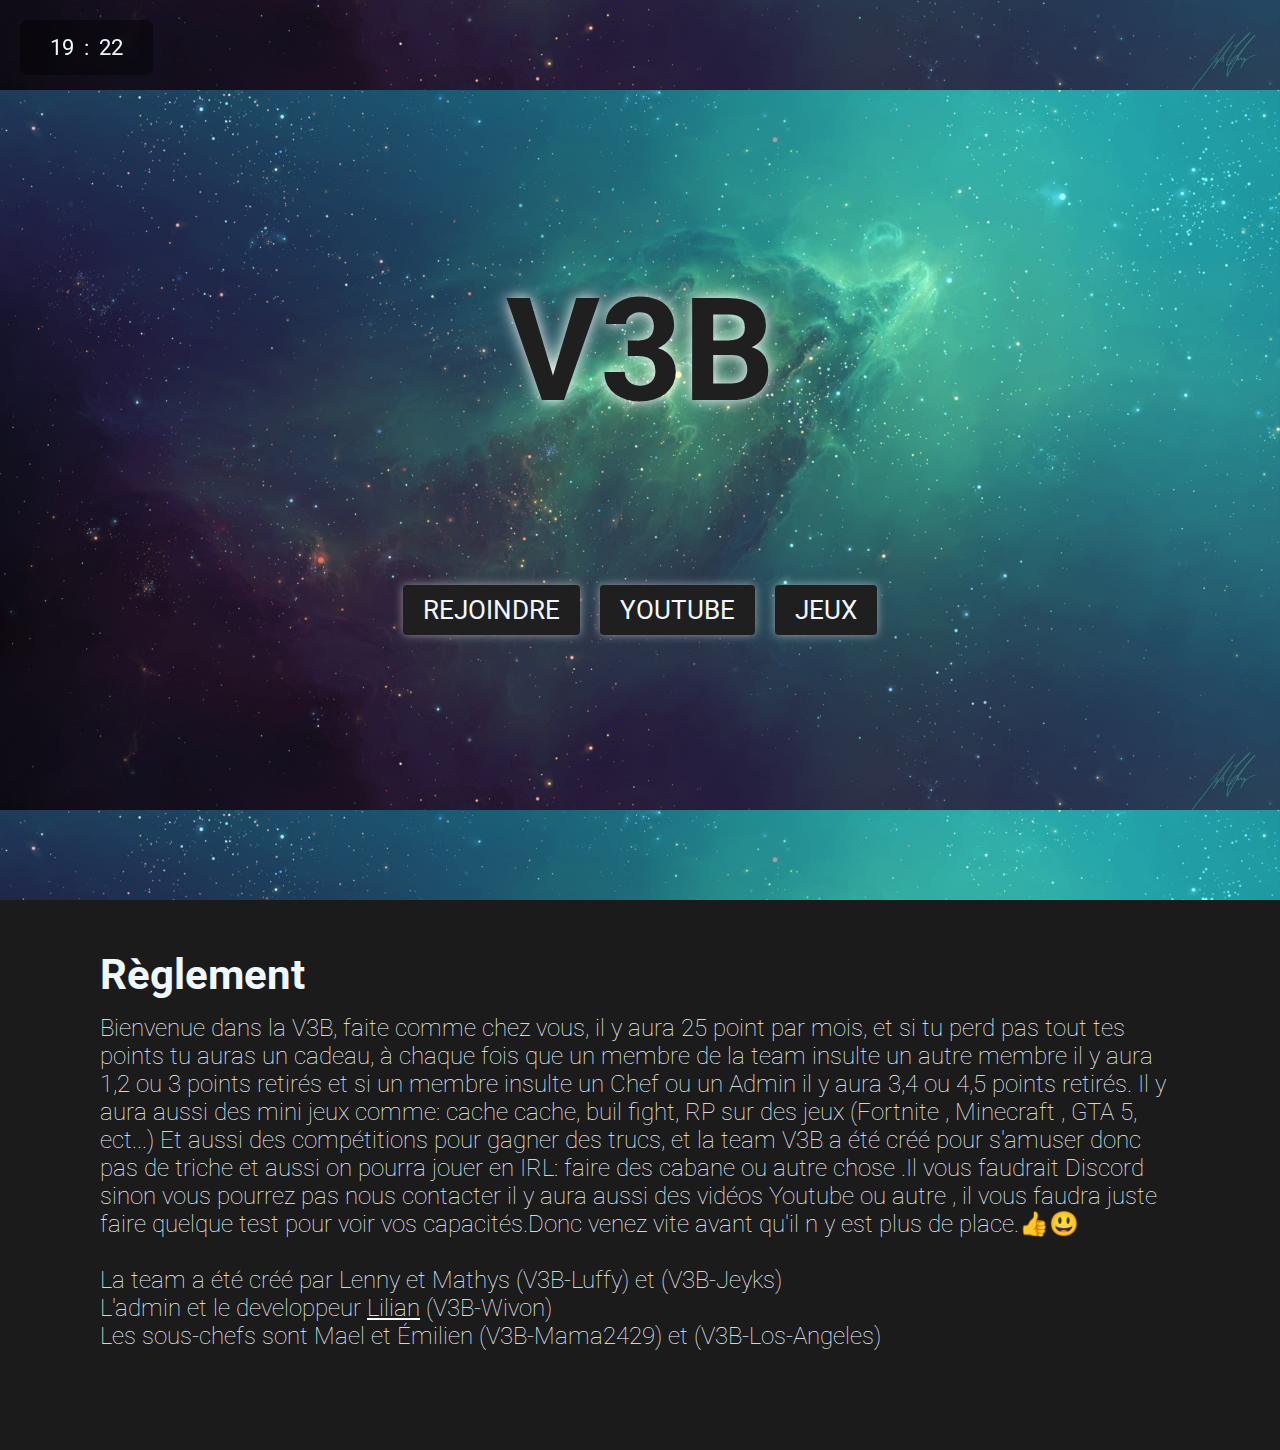
<file: index.html>
<!DOCTYPE html>
<html lang="fr">

<head>
    <meta charset="UTF-8">
    <meta http-equiv="X-UA-Compatible" content="IE=edge">
    <meta name="viewport" content="width=device-width, initial-scale=1.0">
    <title>V3B</title>
    <link rel="stylesheet" href="style.css">

    <script src="js/app.js" defer></script>
</head>

<body>
    <header>
        <div class="weather">
            <p id="time"><span id="hour">00</span>:<span id="minutes">00</span></p>
        </div>

        <h1>V3B</h1>
        <div>
            <button onclick="window.open('https://discord.gg/PKFvKG6xs9')">rejoindre</button>
            <button onclick="window.open('https://www.youtube.com/channel/UCr82_VWBShftQwKGh0QZ9qg')">youtube</button>
            <button onclick="window.location.href='games.html'">JEUX</button>
        </div>
    </header>

    <section id="rules">
        <h2>Règlement</h2>
        <p>
            Bienvenue dans la V3B, faite comme chez vous, il y aura 25 point par mois, et si tu perd pas tout tes
            points tu auras un cadeau, à chaque fois que un membre de la team insulte un autre membre il y aura 1,2 ou 3
            points retirés et si un membre insulte un Chef ou un Admin il y aura 3,4 ou 4,5 points retirés. Il y aura
            aussi des mini jeux comme: cache cache, buil fight, RP sur des jeux (Fortnite , Minecraft , GTA 5,
            ect...) Et aussi des compétitions pour gagner des trucs, et la team V3B a été créé pour s'amuser donc pas de
            triche et aussi on pourra jouer en IRL: faire des cabane ou autre chose .Il vous faudrait Discord
            sinon vous pourrez pas nous contacter il y aura aussi des vidéos Youtube ou autre , il vous faudra juste
            faire quelque test pour voir
            vos capacités.Donc venez vite avant qu'il n y est plus de place.👍😃
            <br>
            <br>
            La team a été créé par Lenny et Mathys
            (V3B-Luffy) et (V3B-Jeyks)
            <br>
            L'admin et le developpeur <a href="https://github.com/Wivon">Lilian</a> (V3B-Wivon)
            <br>
            Les sous-chefs sont Mael et Émilien
            (V3B-Mama2429) et (V3B-Los-Angeles)
        </p>
    </section>
</body>

</html>
</file>
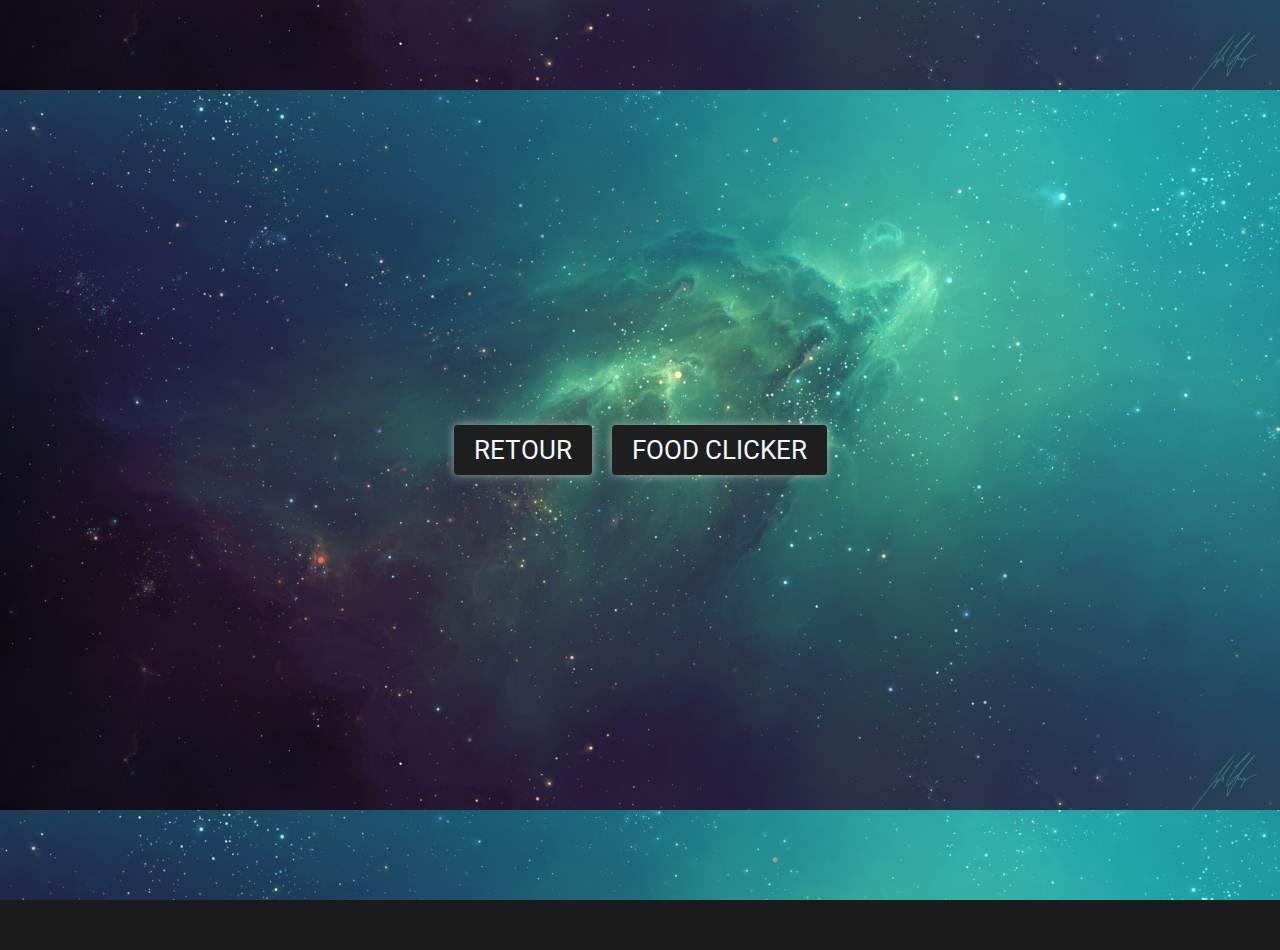
<file: games.html>
<!DOCTYPE html>
<html lang="fr">
<head>
    <meta charset="UTF-8">
    <meta http-equiv="X-UA-Compatible" content="IE=edge">
    <meta name="viewport" content="width=device-width, initial-scale=1.0">
    <title>Mini Jeux</title>

    <link rel="stylesheet" href="style.css">
</head>
<body>
    <header>
        <div>
            <button onclick="window.location.href='index.html'">retour</button>
            <button onclick="window.location.href='games/cookieclicker.html'">food clicker</button>
        </div>
    </header>
</body>
</html>
</file>
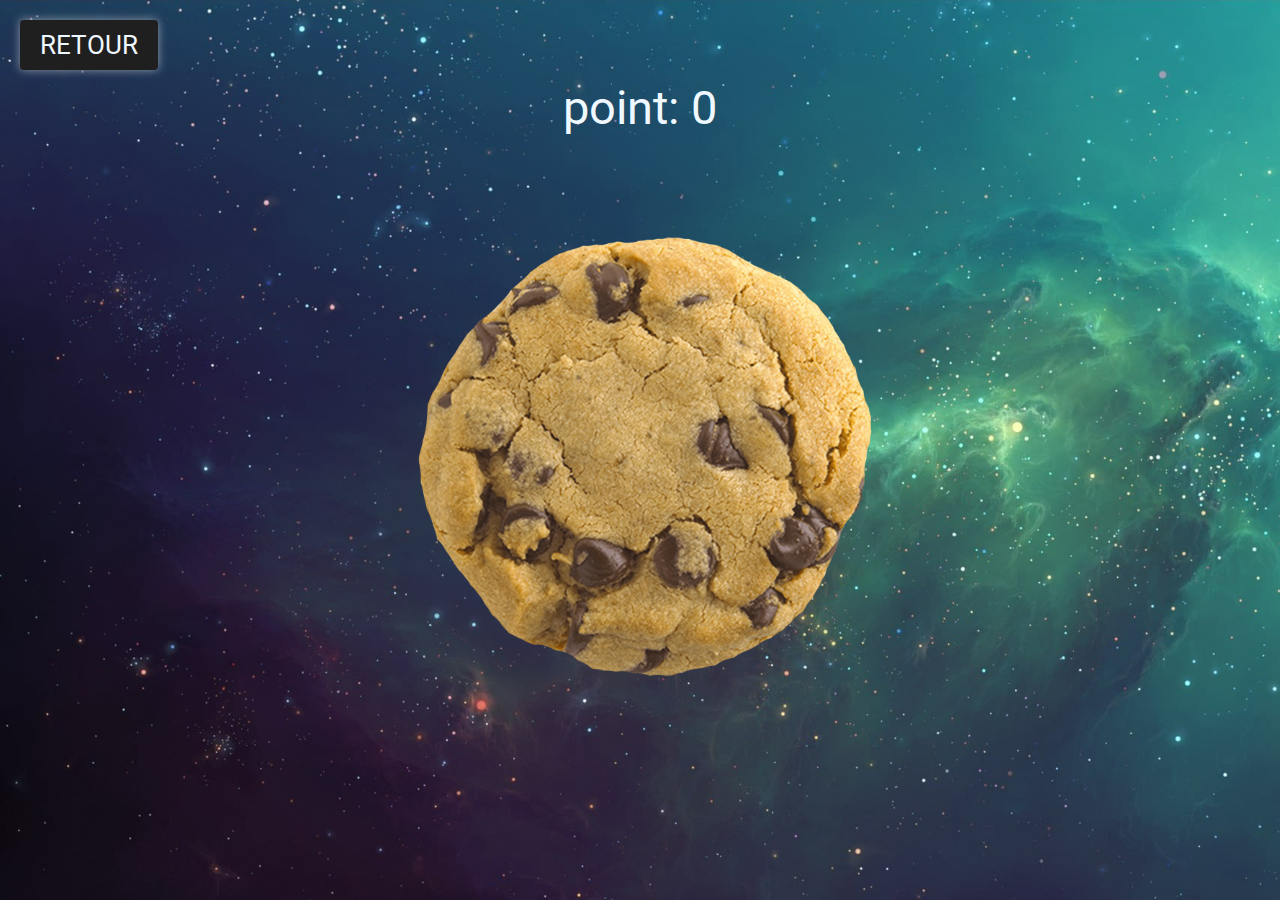
<file: games/cookieclicker.html>
<!DOCTYPE html>
<html lang="fr">

<head>
    <meta charset="UTF-8">
    <meta http-equiv="X-UA-Compatible" content="IE=edge">
    <meta name="viewport" content="width=device-width, initial-scale=1.0">
    <title>Cookie Clicker</title>

    <link rel="stylesheet" href="../style.css">
    <link rel="stylesheet" href="cookieclicker.css">
</head>

<body>
    <button class="backBtn" onclick="window.location.href = '../games.html'">retour</button>

    <p id="points">points: <span>0</span></p>
    <img src="../assets/cookie.png" alt="cookie">

    <script>
        let score = getScore()

        document.querySelector('img').onclick = () => {
            IncreaseScore()
        }

        function IncreaseScore() {
            score += 1
            setScore()

            updateImage()

            saveScore(score)
        }

        function saveScore(newScore) {
            localStorage.setItem('score', newScore)
        }

        function getScore() {
            if (localStorage.getItem('score') === null) return 0
            return parseInt(localStorage.getItem('score'))
        }

        setScore()

        function setScore () {
            if (score <= 1) {
                document.querySelector('#points').textContent = "point: " + score
            } else {
                document.querySelector('#points').textContent = "points: " + score
            }
        }

        function resetScore() {
            saveScore(0)
            setScore(0)
        }

        const IMAGES = [
            {
                "file": "cookie.png",
                "start": 0
            },{
                "file": "pizza.png",
                "start": 50
            },{
                "file": "big-burger.png",
                "start": 150
            },{
                "file": "fries.png",
                "start": 350
            },{
                "file": "sushi.png",
                "start": 600
            },{
                "file": "shrek.png",
                "start": 1000
            }
        ]

        function updateImage() {
            let image = document.querySelector('body > img')

            IMAGES.forEach(img => {
                if (img.start <= getScore()) {
                    image.setAttribute('src', `../assets/${img.file}`)
                }
            })
        }

        updateImage()

    </script>
</body>

</html>
</file>
<file: style.css>
@import url('https://fonts.googleapis.com/css2?family=Roboto:ital,wght@0,900;1,100;1,200;1,300;1,700;1,900&display=swap');

* {
    font-family: 'Roboto';
    margin: 0;
    padding: 0;
    outline: none;

    /* disable user select */
    -moz-user-select: none;
    user-select: none;
}

button, p, h1, h2, h3, h4, h5, h6, span, a, img {
    animation: display .3s ease-in-out;
}

@keyframes display {
    from {
        opacity: 0;
        transform: scale(.95);
    }
    to {
        opacity: 1;
        transform: scale(1);
    }
}

body {
    background: rgb(27, 27, 27);
    color: aliceblue;
}

.weather {
    background: rgba(0, 0, 0, .4);
    backdrop-filter: blur(5px);
    position: absolute;
    width: max-content;
    height: max-content;
    padding: 15px 10px;
    top: 20px;
    left: 20px;
    border-radius: 8px;
    font-size: 22px;
}

header {
    height: 100vh;
    background: url('assets/background.jpg');
    background-size: 100%;
    background-position: center;
    display: flex;
    flex-direction: column;
    justify-content: center;
    align-items: center;
    margin-bottom: 50px;
}

header h1 {
    color: #1f1f1f;
    font-size: 144px;
    margin-bottom: 150px;
    text-align: center;
    text-shadow: 0 0 15px #ffffff;
}

header div {
    display: flex;
    flex-direction: row;
    justify-content: center;
    width: 100%;
}

header div * {
    margin-right: 10px;
    margin-left: 10px;
}

button {
    width: max-content;
    padding: 10px 20px;
    font-size: 26px;
    border-radius: 4px;
    background: #1f1f1f;
    color: aliceblue;
    border: none;
    box-shadow: 0 0 10px rgba(255, 255, 255, 0.5);
    transition: .3s all;
    cursor: pointer;
    text-transform: uppercase;
}

button:active {
    transform: scale(.9);
}

section h2 {
    margin-bottom: 15px;
    font-size: 42px;
}

#rules {
    padding-left: 100px;
    padding-right: 100px;
    padding-bottom: 100px;
}

#rules p {
    font-size: 24px;
    font-weight:lighter;
}

@media (max-width: 412px) {
    header {
        background-size: 1000%;
    }

    header div {
        flex-direction: column;
        align-items: center;
    }

    header div button {
        margin-bottom: 35px;
        width: 80%;
    }

    #rules {
        padding: 15px;
    }
    #rules p {
        font-size: 20px;
    }

    .backBtn {
        position: relative;
    }

    .weather {
        left: 50%;
        transform: translateX(-50%);
        width: 85%;
    }
}

.backBtn {
    position: absolute;
    top: 20px;
    left: 20px;
}

a {
    color: #fff;
}
</file>
<file: games/cookieclicker.css>
body {
    background: url(../assets/background.jpg);
    display: flex;
    justify-content: center;
    flex-direction: column;
    align-items: center;
}

img {
    aspect-ratio: 1/1;
    width: 60vh;
    margin-top: 50px;
    cursor: pointer;
    border-radius: 10%;    
    transition: .1s ease-in;
}

img:active {
    transform: scale(.95);
}

#points {
    text-align: center;
    margin-right: auto;
    margin-left: auto;
    font-size: 47px;
    margin-top: 80px;
}

@media (max-width: 760px) {
    .backBtn {
        position: relative;
        margin-right: auto;
        margin-left: auto;
    }
}

@media (max-width: 520px) {
    img {
        width: 40vh;
    }
}
</file>
